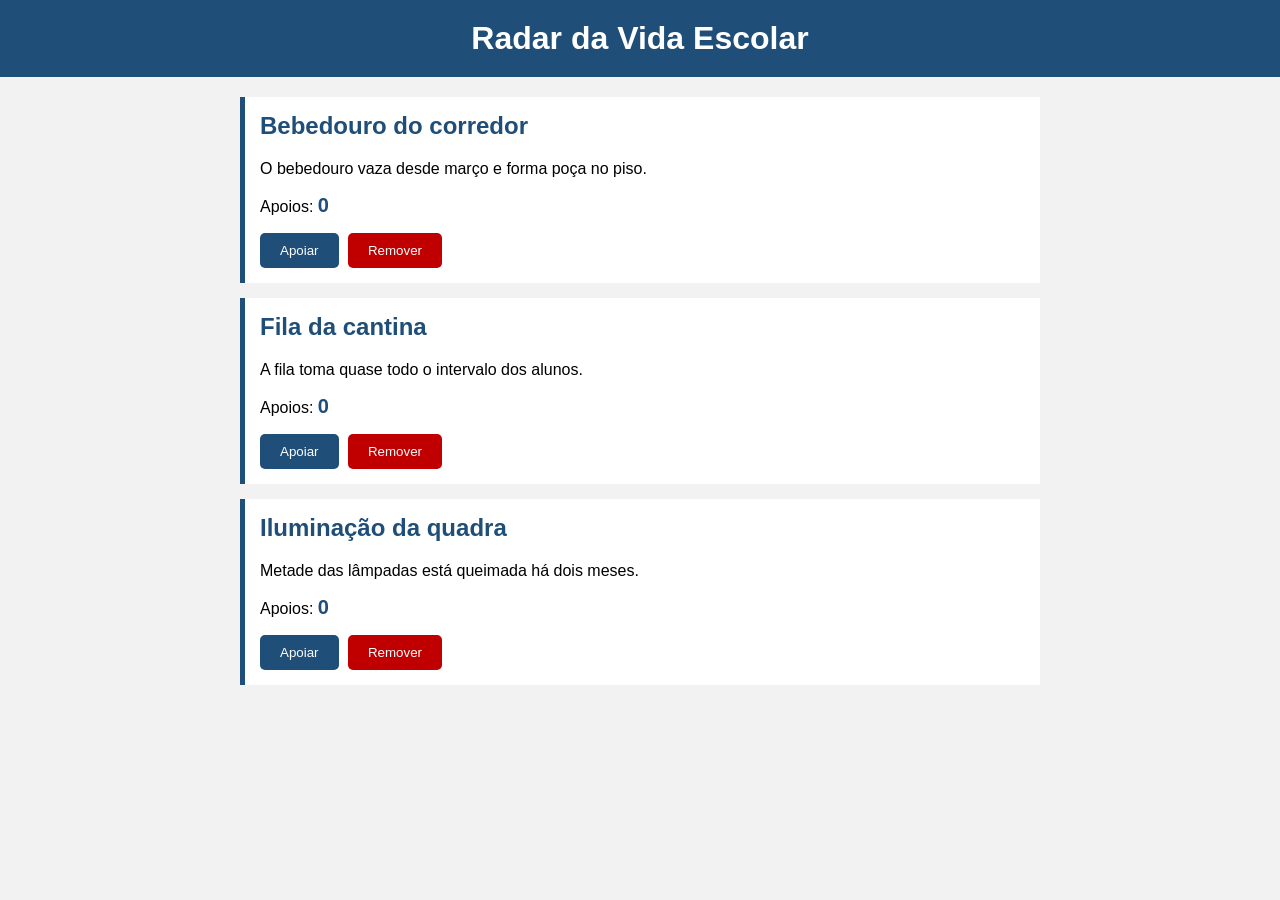
<file: index.html>
<!DOCTYPE html>
<html lang="pt-BR">
<head>
<meta charset="UTF-8">
<meta name="viewport" content="width=device-width, initial-scale=1.0">
<title>Radar da Vida Escolar</title>
<style>
body {
    background-color: #F2F2F2;
    font-family: Arial, sans-serif;
    margin: 0;
}
header {
    background-color: #1F4E79;
    padding: 20px;
    text-align: center;
}
header h1 {
    color: #FFFFFF;
    margin: 0;
}
main {
    padding: 20px;
    max-width: 800px;
    margin: 0 auto;
}
.cartao {
    background-color: #FFFFFF;
    padding: 15px;
    border-left: 5px solid #1F4E79;
    margin-bottom: 15px;
}
.cartao h2 {
    color: #1F4E79;
    margin-top: 0;
}
.contagem {
    font-weight: bold;
    color: #1F4E79;
    font-size: 20px;
}
.apoiar {
    background-color: #1F4E79;
    color: white;
    border: none;
    padding: 10px 20px;
    border-radius: 5px;
    cursor: pointer;
}
.apoiar:hover {
    background-color: #2E75B6;
}
.remover {
    background-color: #C00000;
    color: white;
    border: none;
    padding: 10px 20px;
    border-radius: 5px;
    cursor: pointer;
    margin-left: 5px;
}
.remover:hover {
    background-color: #900000;
}
</style>
</head>
<body>

<header>
    <h1>Radar da Vida Escolar</h1>
</header>

<main>
    <div class="cartao">
        <h2>Bebedouro do corredor</h2>
        <p>O bebedouro vaza desde março e forma poça no piso.</p>
        <p>Apoios: <span class="contagem">0</span></p>
        <button class="apoiar">Apoiar</button>
        <button class="remover">Remover</button>
    </div>

    <div class="cartao">
        <h2>Fila da cantina</h2>
        <p>A fila toma quase todo o intervalo dos alunos.</p>
        <p>Apoios: <span class="contagem">0</span></p>
        <button class="apoiar">Apoiar</button>
        <button class="remover">Remover</button>
    </div>

    <div class="cartao">
        <h2>Iluminação da quadra</h2>
        <p>Metade das lâmpadas está queimada há dois meses.</p>
        <p>Apoios: <span class="contagem">0</span></p>
        <button class="apoiar">Apoiar</button>
        <button class="remover">Remover</button>
    </div>
</main>

<script>
// soma um apoio
let botoesApoiar = document.querySelectorAll('.apoiar');
botoesApoiar.forEach(function(botao) {
    botao.addEventListener('click', function() {
        let cartao = botao.parentElement;
        let display = cartao.querySelector('.contagem');
        let valor = Number(display.textContent);
        valor++;
        display.textContent = valor;
    });
});

// tira um apoio, sem deixar ficar negativo
let botoesRemover = document.querySelectorAll('.remover');
botoesRemover.forEach(function(botao) {
    botao.addEventListener('click', function() {
        let cartao = botao.parentElement;
        let display = cartao.querySelector('.contagem');
        let valor = Number(display.textContent);

        if (valor > 0) {
            valor--;
            display.textContent = valor;
        }
    });
});
</script>

</body>
</html>
</file>
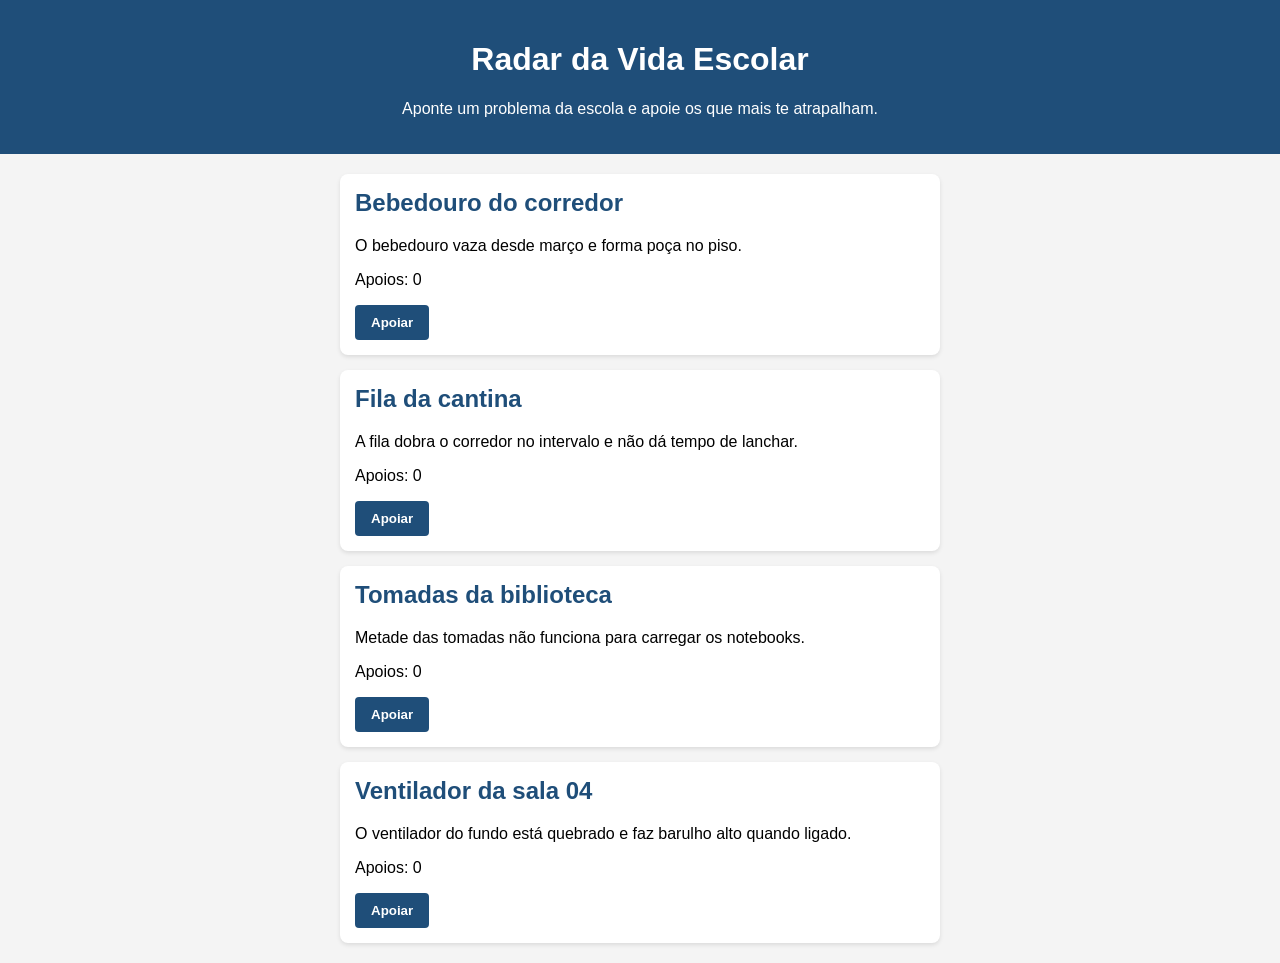
<file: aula02/index.html>
<!DOCTYPE html>
<html lang="pt-BR">
<head>
  <meta charset="UTF-8">
  <title>Radar da Vida Escolar</title>
  <style>
    body {
      font-family: Arial, sans-serif;
      background-color: #f4f4f4;
      margin: 0;
      padding: 0;
    }
    header {
      background-color: #1F4E79;
      color: #FFFFFF;
      padding: 20px;
      text-align: center;
    }
    main {
      max-width: 600px;
      margin: 20px auto;
      padding: 0 15px;
    }
    .cartao {
      background-color: #FFFFFF;
      border-radius: 8px;
      padding: 15px;
      margin-bottom: 15px;
      box-shadow: 0 2px 4px rgba(0,0,0,0.1);
    }
    .cartao h2 {
      color: #1F4E79;
      margin-top: 0;
    }
    .apoiar {
      background-color: #1F4E79;
      color: #FFFFFF;
      border: none;
      padding: 10px 16px;
      border-radius: 4px;
      cursor: pointer;
      font-weight: bold;
    }
    .apoiar:hover {
      background-color: #163a5c;
    }
    .apoiar:focus {
      outline: 3px solid #C00000;
      outline-offset: 2px;
    }
  </style>
</head>
<body>
  <header>
    <h1>Radar da Vida Escolar</h1>
    <p>Aponte um problema da escola e apoie os que mais te atrapalham.</p>
  </header>

  <main>
    <div class="cartao">
      <h2>Bebedouro do corredor</h2>
      <p>O bebedouro vaza desde março e forma poça no piso.</p>
      <p>Apoios: <span class="contagem">0</span></p>
      <button class="apoiar">Apoiar</button>
    </div>

    <div class="cartao">
      <h2>Fila da cantina</h2>
      <p>A fila dobra o corredor no intervalo e não dá tempo de lanchar.</p>
      <p>Apoios: <span class="contagem">0</span></p>
      <button class="apoiar">Apoiar</button>
    </div>

    <div class="cartao">
      <h2>Tomadas da biblioteca</h2>
      <p>Metade das tomadas não funciona para carregar os notebooks.</p>
      <p>Apoios: <span class="contagem">0</span></p>
      <button class="apoiar">Apoiar</button>
    </div>

    <div class="cartao">
      <h2>Ventilador da sala 04</h2>
      <p>O ventilador do fundo está quebrado e faz barulho alto quando ligado.</p>
      <p>Apoios: <span class="contagem">0</span></p>
      <button class="apoiar">Apoiar</button>
    </div>
  </main>

  <script>
    document.querySelectorAll(".apoiar").forEach(function(botao) {
      let apoiado = false;

      botao.addEventListener("click", function() {
        let cartao = botao.parentElement;
        let display = cartao.querySelector(".contagem");
        let valor = Number(display.textContent);

        if (apoiado === false) {
          display.textContent = valor + 1;
          botao.textContent = "Apoiado";
        } else {
          display.textContent = valor - 1;
          botao.textContent = "Apoiar";
        }

        apoiado = !apoiado;
      });
    });
  </script>
</body>
</html>
</file>
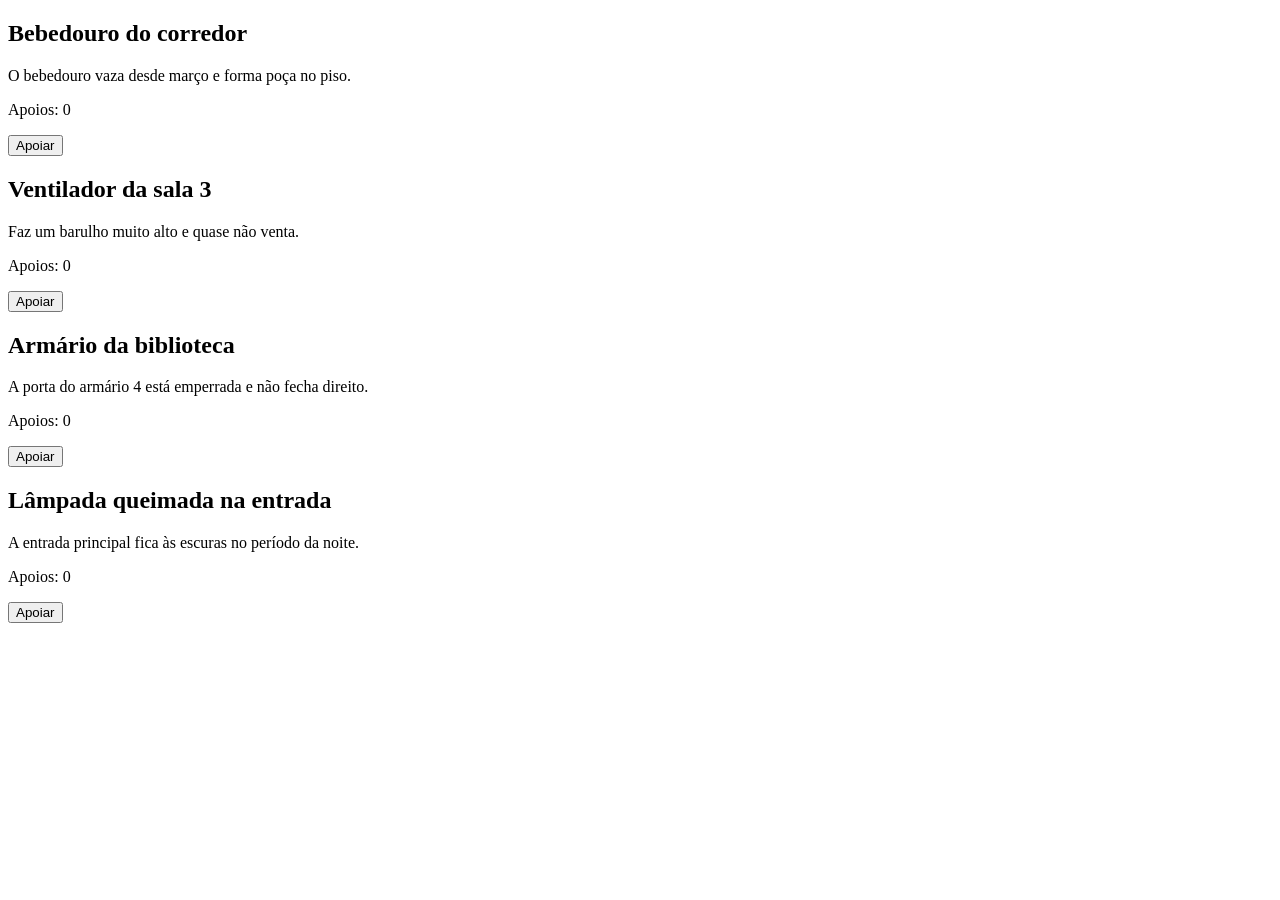
<file: aula01. Index.html>
<!-- ex1 -->
<!-- let visto = false; -->

<!DOCTYPE html>
<html lang="pt-BR">
<head>
    <meta charset="UTF-8">
    <title>Radar da Vida Escolar - Aula 08</title>
</head>
<body>

    <!-- ex5 -->
    <div class="cartao"> 
        <h2>Bebedouro do corredor</h2> 
        <p>O bebedouro vaza desde março e forma poça no piso.</p> 
        <p>Apoios: <span class="contagem">0</span></p> 
        <button class="apoiar">Apoiar</button> 
    </div>

    <div class="cartao"> 
        <h2>Ventilador da sala 3</h2> 
        <p>Faz um barulho muito alto e quase não venta.</p> 
        <p>Apoios: <span class="contagem">0</span></p> 
        <button class="apoiar">Apoiar</button> 
    </div>

    <div class="cartao"> 
        <h2>Armário da biblioteca</h2> 
        <p>A porta do armário 4 está emperrada e não fecha direito.</p> 
        <p>Apoios: <span class="contagem">0</span></p> 
        <button class="apoiar">Apoiar</button> 
    </div>

    <!-- Quarto cartão (Exercício 5) -->
    <div class="cartao"> 
        <h2>Lâmpada queimada na entrada</h2> 
        <p>A entrada principal fica às escuras no período da noite.</p> 
        <p>Apoios: <span class="contagem">0</span></p> 
        <button class="apoiar">Apoiar</button> 
    </div>

    <script>
    // ex2: 
    // 5 === 5 -> true
    // "5" === 5 -> false
    // "5" == 5 -> true
    // true === false -> false

    // ex3: O erro ocorria porque let apoiado = false estava fora do forEach, compartilhando o estado entre todos os cartões. A correção foi mover para dentro do forEach.

    // ex4:
    // if (apoiado === false) {
    //     botao.textContent = "Apoiado";
    // } else {
    //     botao.textContent = "Apoiar";
    // }

    // ex6: Para nascer apoiado, mudamos para let apoiado = true e ajustamos o HTML. Isso não serve para os outros globais pois cada um precisa do seu próprio estado.

    document.querySelectorAll(".apoiar").forEach(function(botao) { 
        let apoiado = false; 

        botao.addEventListener("click", function() { 
            let cartao = botao.parentElement; 
            let display = cartao.querySelector(".contagem"); 
            let valor = Number(display.textContent); 

            if (apoiado === false) { 
                display.textContent = valor + 1; 
                botao.textContent = "Apoiado"; 
            } else { 
                display.textContent = valor - 1; 
                botao.textContent = "Apoiar"; 
            } 

            apoiado = !apoiado; 
        }); 
    }); 
    </script>
</body>
</html>
</file>
